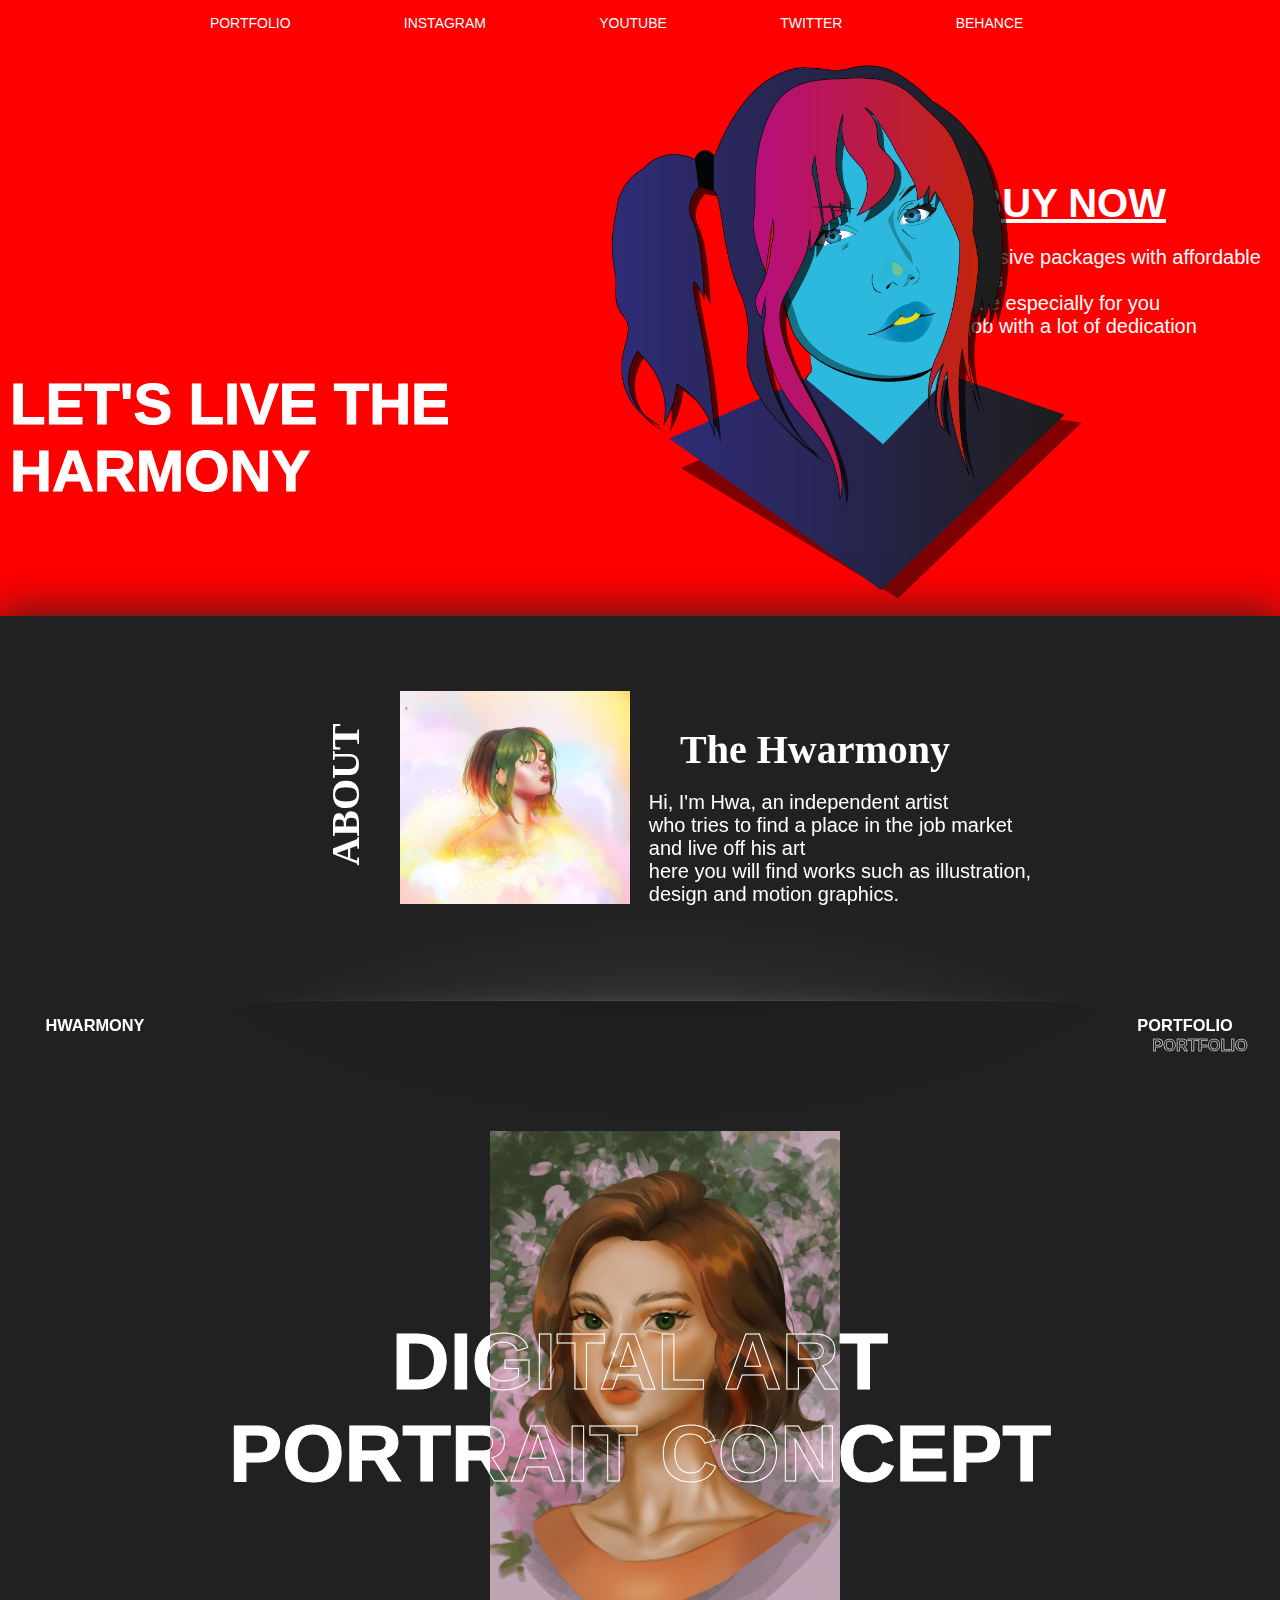
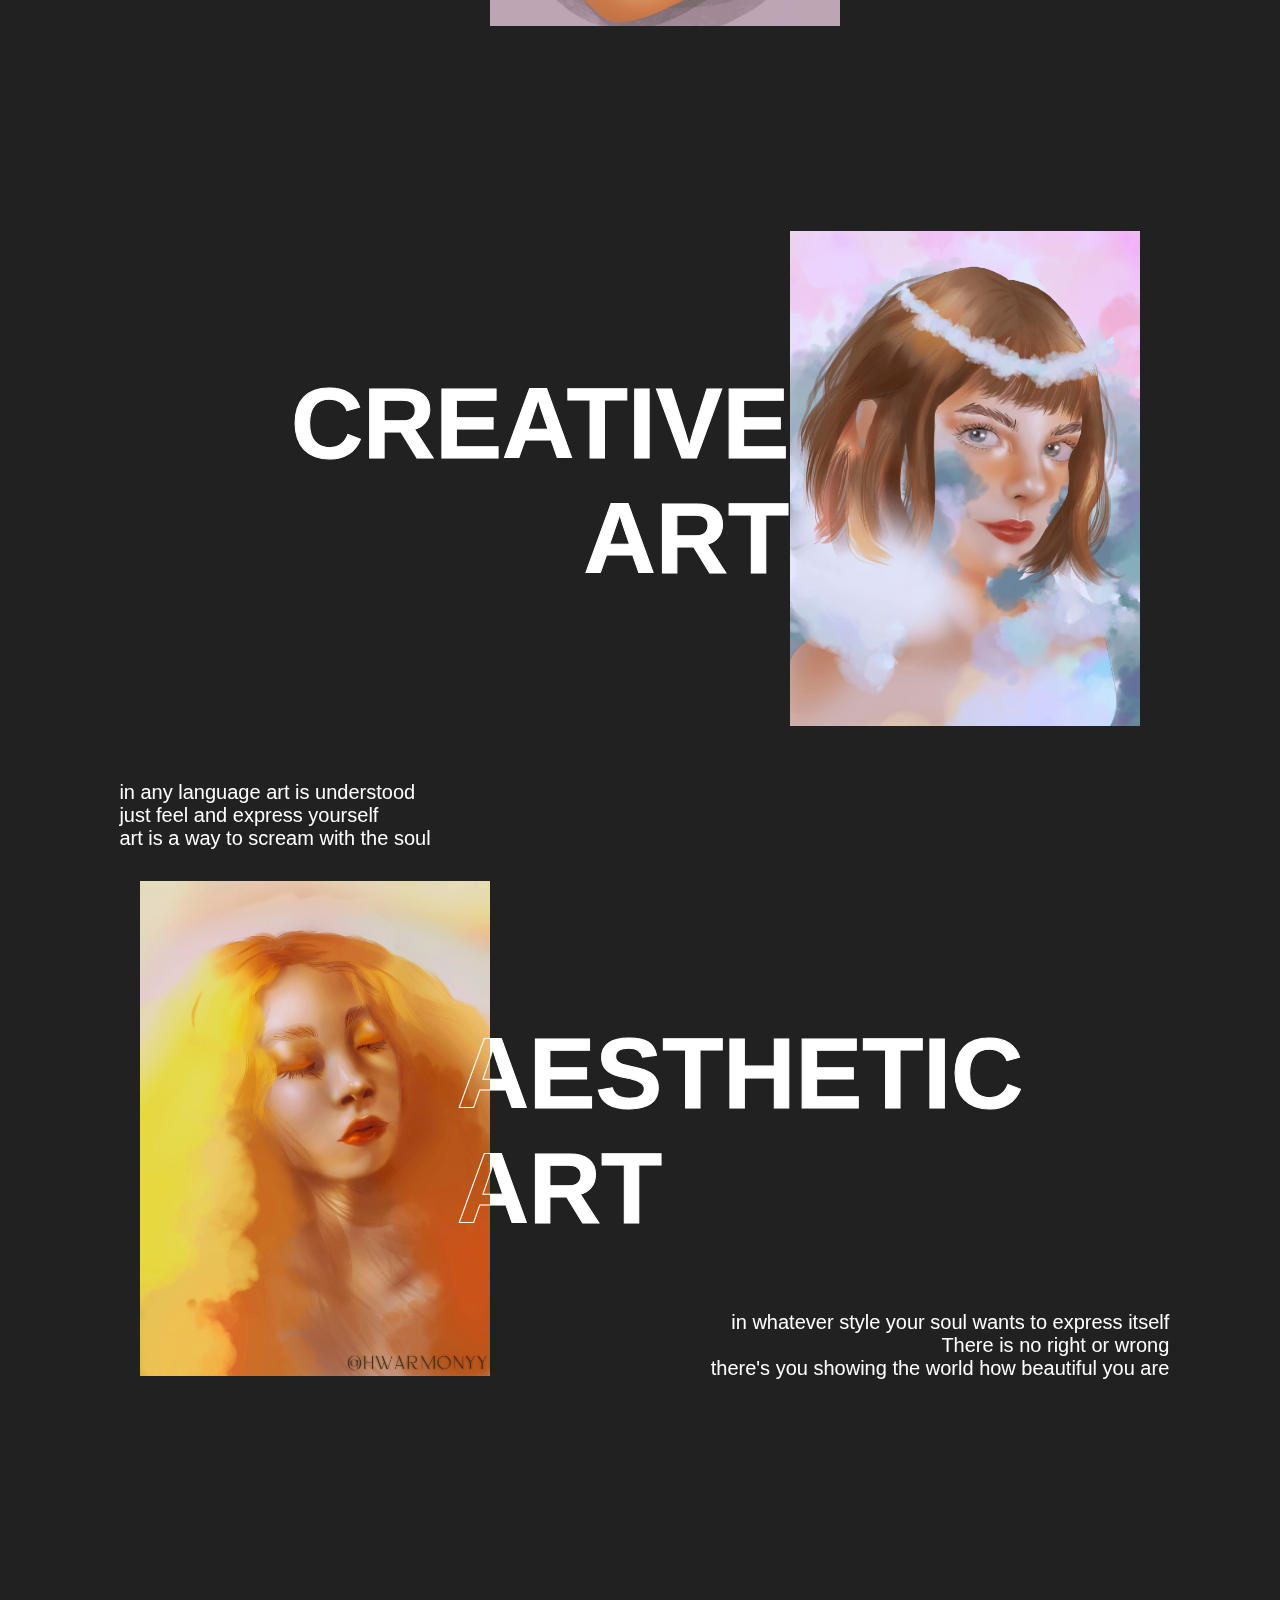
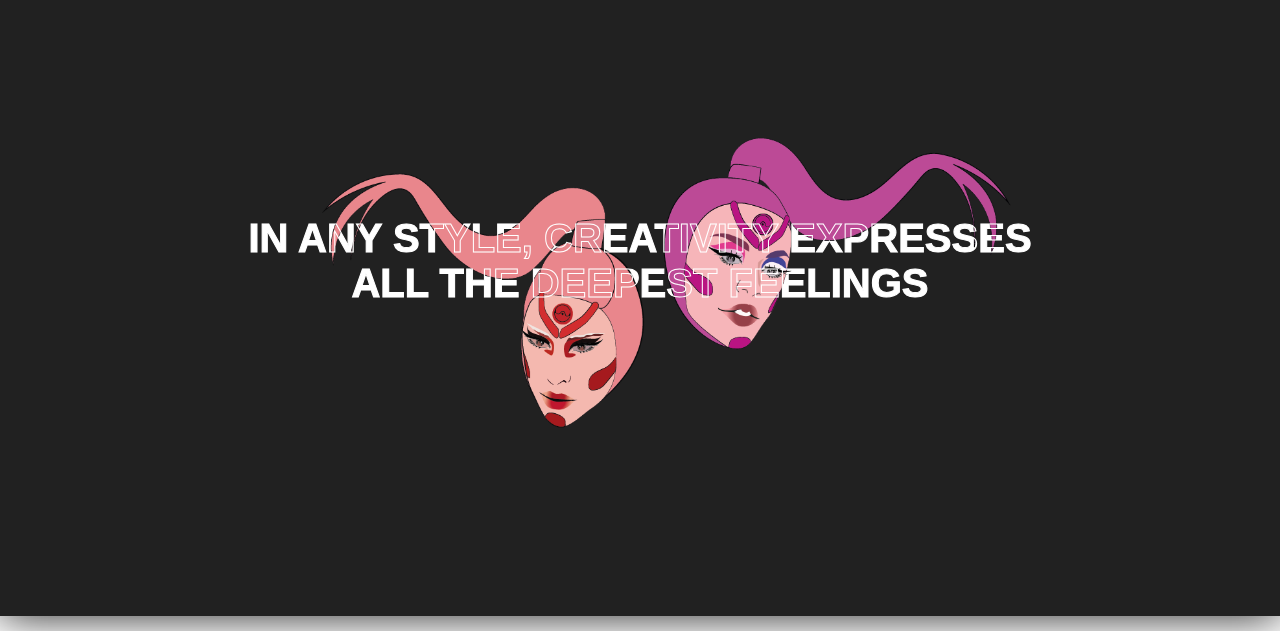
<file: index.html>
<!DOCTYPE html>
<html>
	<title>HWARMONY</title>
	<meta charset="utf-8"> <link rel="stylesheet" type="text/css" href="css/estilo.css"><link href="http://fonts.cdnfonts.com/css/akira-expanded" rel="stylesheet"> <meta name="viewport" content="width=device-width, initial-scale=1.0" />
	<head>
		<body>
			<header>
				<nav>
					<ul class="menu">
						<li class="nav-item active">
						<li class="nav-item active"><a class="nav-link text-light" href="#digitalart">PORTFOLIO</a>
						<li><a href="https://www.instagram.com/hwarmonyy/">INSTAGRAM</a></li>
						<li><a href="https://www.youtube.com/c/Hwarmony/videos">YOUTUBE</a></li>
						<li><a href="https://twitter.com/hwarmonyy_pv">TWITTER</a></li>
						<li><a href="https://www.behance.net/rafaelasilva50">BEHANCE</a></li>
					</ul>
						<section>
						<div class="second wrapper">
						<div class="scroll-text">
						<h5>LET'S LIVE THE <br>HARMONY</h5>
						</div>
						</div>
						<section>
						<div class="stroke-text">
						<h5 class="inner-text">LET'S LIVE THE <br>HARMONY</h5>
						</div>
						<section>
						<div><h4 class="first"><a>+BUY NOW</a></h4>
							<p class="banner-text2">Exclusive packages with affordable prices <br>  made especially for you <br> a job with a lot of dedication  </p>
							</div>
						</section>
						</section>
						</section>
						
					<div class="banner-card"><img src="imagens/Prancheta%201.png"></div>
						<div class="container">
						
						<h1 class="about">ABOUT</h1>
						<img class="icon" src="imagens/icon.jpg">
							<h1 id="about" class="banner-text">The Hwarmony</h1>
							<p class="texto-card">Hi, I'm Hwa, an independent artist <br> who tries to find a place in the job market <br>and live off his art<br>here you will find works such as illustration, <br>design and motion graphics.  </p>
							<img class="line" src="imagens/soft%20slit%20separator.png">
							<h3 class="hwarmony">HWARMONY</h3>
							<h3 class="portfolio">PORTFOLIO</h3><h3 class="portfolio-inner">PORTFOLIO</h3>
							<h3 id="digitalart" class="illustrations">DIGITAL ART <br> PORTRAIT CONCEPT</h3>
							<h3 class="illustrations-inner">DIGITAL ART <br> PORTRAIT CONCEPT</h3>
							<img class="card-digital" src="imagens/pronto%20inferno.jpg">
							<h3 class="creative-text">CREATIVE    <br> ART</h3>
							<h3 class="creative-text-inner">CREATIVE <br> ART</h3>
							<img class="creative-art" src="imagens/triz.jpg">
							<h3 class="aesthetic-text">AESTHETIC <br> ART</h3>
							<img class="aesthetic-art" src="imagens/RINA%20SAFADONA.jpg">
							<h3 class="aesthetic-inner">AESTHETIC <br> ART</h3>
							<p class="lenguage-text">in any language art is understood <br> just feel and express yourself<br>art is a way to scream with the soul  </p>
							<p class="whatever-text">in whatever style your soul wants to express itself<br>There is no right or wrong<br>there's you showing the world how beautiful you are </p>
							<h3 class="in-any-text">IN ANY STYLE, CREATIVITY EXPRESSES <br> ALL THE DEEPEST FEELINGS</h3>
							<img class="any-style" src="imagens/chromatica.png">
							<h3 class="in-any-text-inner">IN ANY STYLE, CREATIVITY EXPRESSES <br> ALL THE DEEPEST FEELINGS</h3>
							
							
						</div>
				</nav>
				<main>
				</main>
			</header>
		</body>
		
	</head>
</html>
</file>
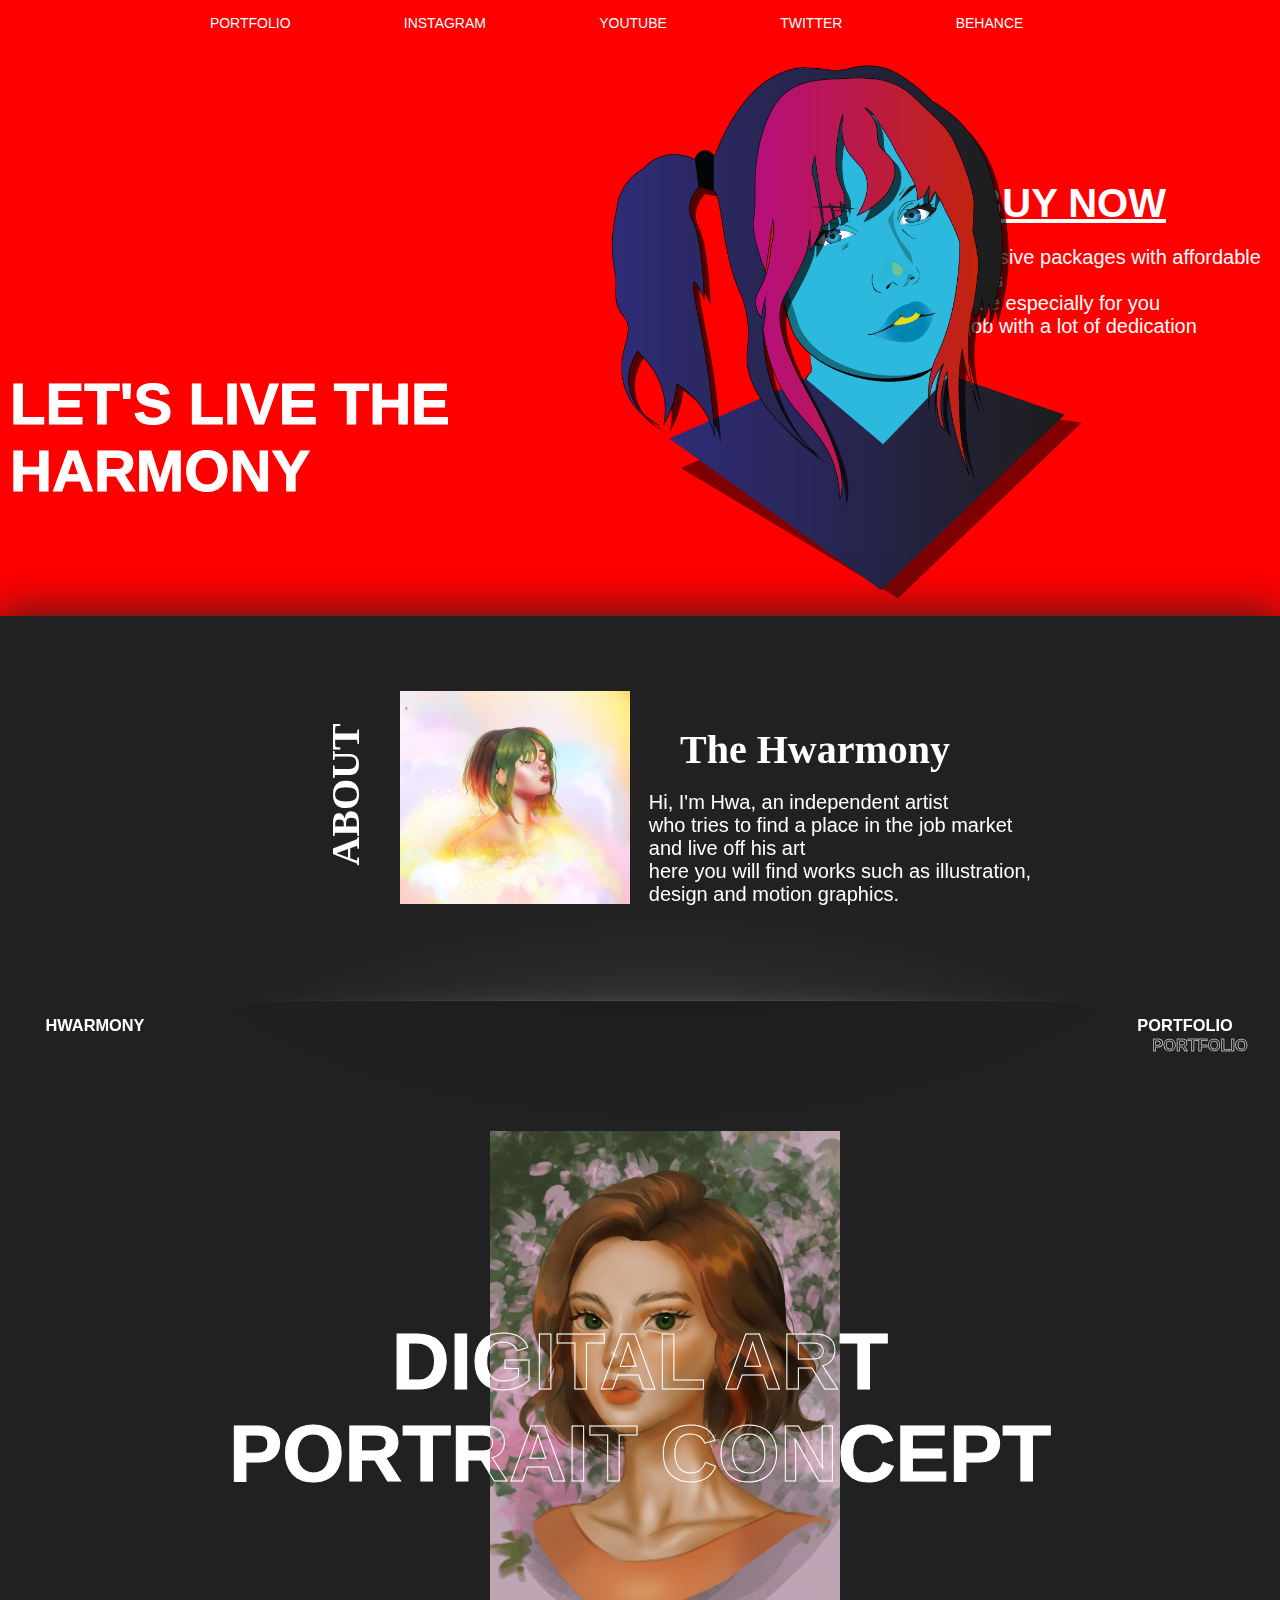
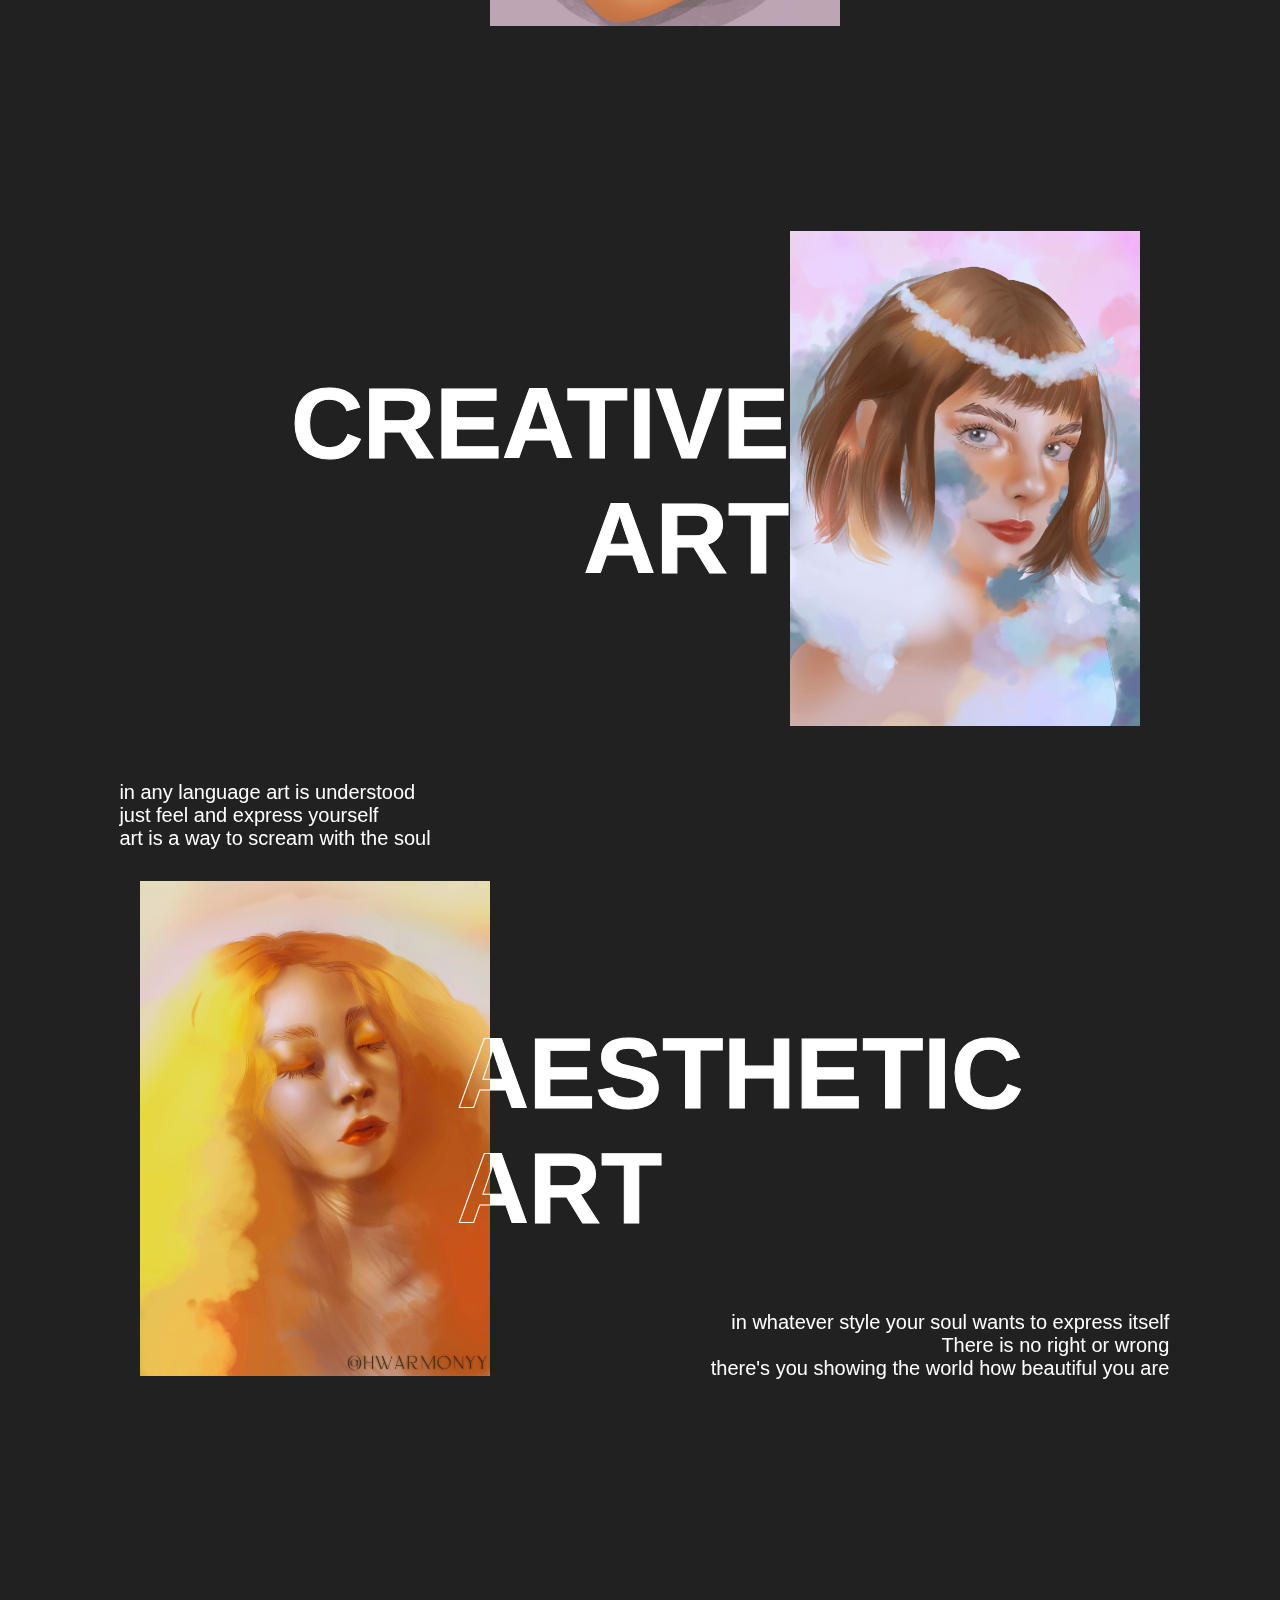
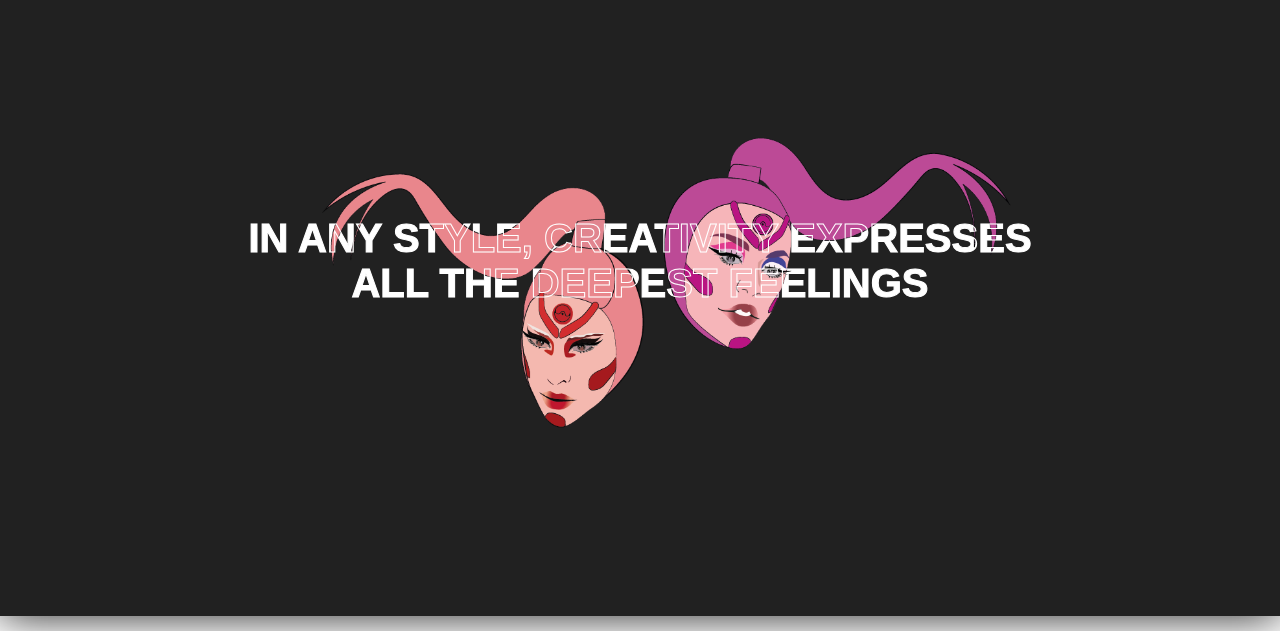
<file: hwarmony.html>
<!DOCTYPE html>
<html>
	<title>HWARMONY</title>
	<meta charset="utf-8"> <link rel="stylesheet" type="text/css" href="css/estilo.css"><link href="http://fonts.cdnfonts.com/css/akira-expanded" rel="stylesheet"> <meta name="viewport" content="width=device-width, initial-scale=1.0" />
	<head>
		<body>
			<header>
				<nav>
					<ul class="menu">
						<li class="nav-item active">
						<li class="nav-item active"><a class="nav-link text-light" href="#digitalart">PORTFOLIO</a>
						<li><a href="https://www.instagram.com/hwarmonyy/">INSTAGRAM</a></li>
						<li><a href="https://www.youtube.com/c/Hwarmony/videos">YOUTUBE</a></li>
						<li><a href="https://twitter.com/hwarmonyy_pv">TWITTER</a></li>
						<li><a href="https://www.behance.net/rafaelasilva50">BEHANCE</a></li>
					</ul>
						<section>
						<div class="second wrapper">
						<div class="scroll-text">
						<h5>LET'S LIVE THE <br>HARMONY</h5>
						</div>
						</div>
						<section>
						<div class="stroke-text">
						<h5 class="inner-text">LET'S LIVE THE <br>HARMONY</h5>
						</div>
						<section>
						<div><h4 class="first"><a>+BUY NOW</a></h4>
							<p class="banner-text2">Exclusive packages with affordable prices <br>  made especially for you <br> a job with a lot of dedication  </p>
							</div>
						</section>
						</section>
						</section>
						
					<div class="banner-card"><img src="imagens/Prancheta%201.png"></div>
						<div class="container">
						
						<h1 class="about">ABOUT</h1>
						<img class="icon" src="imagens/icon.jpg">
							<h1 id="about" class="banner-text">The Hwarmony</h1>
							<p class="texto-card">Hi, I'm Hwa, an independent artist <br> who tries to find a place in the job market <br>and live off his art<br>here you will find works such as illustration, <br>design and motion graphics.  </p>
							<img class="line" src="imagens/soft%20slit%20separator.png">
							<h3 class="hwarmony">HWARMONY</h3>
							<h3 class="portfolio">PORTFOLIO</h3><h3 class="portfolio-inner">PORTFOLIO</h3>
							<h3 id="digitalart" class="illustrations">DIGITAL ART <br> PORTRAIT CONCEPT</h3>
							<h3 class="illustrations-inner">DIGITAL ART <br> PORTRAIT CONCEPT</h3>
							<img class="card-digital" src="imagens/pronto%20inferno.jpg">
							<h3 class="creative-text">CREATIVE    <br> ART</h3>
							<h3 class="creative-text-inner">CREATIVE <br> ART</h3>
							<img class="creative-art" src="imagens/triz.jpg">
							<h3 class="aesthetic-text">AESTHETIC <br> ART</h3>
							<img class="aesthetic-art" src="imagens/RINA%20SAFADONA.jpg">
							<h3 class="aesthetic-inner">AESTHETIC <br> ART</h3>
							<p class="lenguage-text">in any language art is understood <br> just feel and express yourself<br>art is a way to scream with the soul  </p>
							<p class="whatever-text">in whatever style your soul wants to express itself<br>There is no right or wrong<br>there's you showing the world how beautiful you are </p>
							<h3 class="in-any-text">IN ANY STYLE, CREATIVITY EXPRESSES <br> ALL THE DEEPEST FEELINGS</h3>
							<img class="any-style" src="imagens/chromatica.png">
							<h3 class="in-any-text-inner">IN ANY STYLE, CREATIVITY EXPRESSES <br> ALL THE DEEPEST FEELINGS</h3>
							
							
						</div>
				</nav>
				<main>
				</main>
			</header>
		</body>
		
	</head>
</html>
</file>
<file: css/estilo.css>
*{
	margin: 0;
}

html {
  scroll-behavior: smooth
}
/*----->menu<------*/
nav{
	background: red;

	color: white;
	font-size: 14px;
	align-content: center;
	justify-content: flex-start;
	z-index: -2;
}
 
.menu{
	font-family: 'Akira Expanded', sans-serif;
	padding-right: 200px;
	padding-top: 15px;
	list-style: none;
	display: flex;
	justify-content: space-around;
}

.menu a{
	padding: 0;

	color: white;
	text-decoration: none;
}

.contato{
	position: absolute;
	display: flex;
	font-family: 'Akira Expanded', sans-serif;
}
/*.div{
	background: green;
}*/

/*----->imagem<------*/
.banner-card img{
	overflow: hidden;
	margin: 0;
	padding: 0;
	width: 600px;
	display: flex;
	position:fixed;
	margin-left: 60vh;
	 page-break-inside: auto;
}

/*.icon img{
	background: blue;
	margin-left: 350px;
	justify-content: flex-start;
	display: flex;
	width: 230px;
}*/


img{
	position: absolute;
	width: 230px;
	display: flex;
	margin-right: 250px;
	margin-top: 15px;
	padding-top: 60px;
}

.card-digital{
	position: absolute;
	display: flex;
	padding-left: 300px;
	padding-top: 500px;
	width: 350px;
}

.line{
	position: absolute;
	display: flex;
	padding-top: 250px;
	padding-left: 300px;
	width: 1000px;
}

.creative-art{
	position: absolute;
	display: flex;
	padding-top: 1200px;
	width: 350px;
	padding-left: 900px;
}

.aesthetic-art{
	position: absolute;
	display: flex;
	padding-top: 1850px;
	width: 350px;
	padding-right: 400px;
}

.any-style{
	position: absolute;
	display: flex;
	padding-top: 2500px;
	width: 700px;
	padding-left: 300px;
}
/*----->texto imagem<-----*/
.second{
	font-family: 'Akira Expanded', sans-serif;
	font-size: 70px;
	position: absolute;
	top: 40%;
	padding: 10px;
	
}

.first{
	font-family: 'Akira Expanded', sans-serif;
	display: flex;
	justify-content: center;
	margin-left: 950px;
	font-size: 40px;
	position: absolute;
	padding-top: 150px;
	text-decoration: underline;
	
}

.banner-text2{
	
	position: absolute;
	margin-left: 950px;
	padding-top: 200px;
}
.second .scroll-text .outline{
	position: relative;
	font-size: 5rem;
	white-space: nowrap;
}


/*----->texto outline<-----*/
.stroke-text{
	font-family: 'Akira Expanded', sans-serif;
	font-size: 70px;
	position: absolute;
	top: 40%;
	padding: 10px;
	z-index: 1;
	-webkit-text-stroke:1px white;
	-webkit-text-fill-color:transparent;
}

/*.wrapper {
  height: 100vh;
  width: 190vh;
  overflow-x: hidden;
  overflow-y: auto;
  perspective: 2px;
}


.parallax ::after {
  content: " ";
  position: absolute;
  top: 0;
  right: 0;
  bottom: 0;
  left: 0;
  transform: translateZ(-1px) scale(1.5);
  background-size: 100%;
  z-index: -1;
}*/

/*----->ABOUT<------*/
.container{
	background: #212121;
	box-shadow: 0 0 3em #212121;
	display: flex;
	justify-content: center;
	position: relative;
	margin-top: 65vh;
	padding-bottom: 3200px;
	
}

h1{
	font-family: Vensfolk, bold;
	display: flex;
	justify-content:flex-start;
	align-content: space-around;
	font-size: 40px;
	padding-top: 110px;
	margin: 0;
	position: absolute;
}

.banner-text{
	white-space: nowrap;
	padding-left: 350px;
	position: absolute;
}

.about{
	position: absolute;
	font-family: vensfolk;
	display: flex;
	padding-bottom: 700px;
	padding-left: 500px;
 	margin:0;
	transform: rotate(-90deg);
}

p{
	font-family: futura thin, sans-serif;
	display: flex;
	justify-content: flex-start;
	margin-top: 15px;
	font-size: 20px;
	position: absolute;
}

.texto-card{
	
	padding-top: 160px;
	padding-left: 400px;
	position: absolute;
}

.hwarmony{
	font-family: 'Akira Expanded', sans-serif;
	position: absolute;
	display: flex;
	padding-top: 400px;
	padding-right: 1090px;
}

.portfolio{
	font-family: 'Akira Expanded', sans-serif;
	position: absolute;
	display: flex;
	padding-top: 400px;
	padding-left:  1090px;
}

.portfolio-inner{
	font-family: 'Akira Expanded', sans-serif;
	position: absolute;
	display: flex;
	padding-top: 420px;
	padding-left: 1120px;
	-webkit-text-stroke:0.5px white;
	-webkit-text-fill-color:transparent;
	
}
.illustrations{
	font-family: 'Akira Expanded', sans-serif;
	font-size: 80px;
	text-align: center;
	position: absolute;
	display: flex;
	padding-top: 700px;
}

.illustrations-inner{
	font-family: 'Akira Expanded', sans-serif;
	font-size: 80px;
	text-align: center;
	position: absolute;
	display: flex;
	padding-top: 700px;
	z-index: 1;
	-webkit-text-stroke:1px white;
	-webkit-text-fill-color:transparent;
}

.creative-text{
	font-family: 'Akira Expanded', sans-serif;
	font-size: 100px;
	text-align: end;
	position: absolute;
	display: flex;
	padding-right: 200px;
	padding-top: 1350px;
}

.creative-text-inner{
	font-family: 'Akira Expanded', sans-serif;
	font-size: 100px;
	text-align: end;
	position: absolute;
	display: flex;
	padding-right: 200px;
	padding-top: 1350px;
	z-index: 1;
	-webkit-text-stroke:1px white;
	-webkit-text-fill-color:transparent;
}

.aesthetic-text{
	font-family: 'Akira Expanded', sans-serif;
	font-size: 100px;
	text-align:start;
	position: absolute;
	display: flex;
	padding-left: 200px;
	padding-top: 2000px;
}

.aesthetic-inner{
	font-family: 'Akira Expanded', sans-serif;
	font-size: 100px;
	text-align:start;
	position: absolute;
	display: flex;
	padding-left: 200px;
	padding-top: 2000px;
	-webkit-text-stroke:1px white;
	-webkit-text-fill-color:transparent;
}

.in-any-text{
	font-family: 'Akira Expanded', sans-serif;
	font-size: 40px;
	text-align:center;
	position: absolute;
	display: flex;
	padding-top: 2800px;
}

.in-any-text-inner{
	font-family: 'Akira Expanded', sans-serif;
	font-size: 40px;
	text-align:center;
	position: absolute;
	display: flex;
	padding-top: 2800px;
	-webkit-text-stroke:1px white;
	-webkit-text-fill-color:transparent;
}

.lenguage-text{
	font-family: Futura thin, sans-serif;
	position: absolute;
	display: flex;
	padding-top: 1750px;
	text-align: start;
	padding-right: 730px;
}

.whatever-text{
	font-family: Futura thin, sans-serif;
	position: absolute;
	display: flex;
	text-align: end;
	padding-left: 600px;
	padding-top: 2280px;
}

@font-face{
	font-family: Vensfolk;
	src: local(Vensfolk), url(C:\Users\Rafaela\Desktop\HWARMONY/FontsFree-Net-VensfolkRegular.ttf);
}

@font-face{
	font-family: Futura;
	src(Futura Thin), url(C:\Users\Rafaela\Desktop\HWARMONY/futurathin.ttf);
	
}
/*------>PAGINA<---------*/

.pagina{
	background: #212121;
	padding-top: 300px;
	margin: 0;
	position: absolute;
	
}

/*.texto-sobre{
	background: #212121;
	color: #212121;
	padding: 0;
	margin: 0;
	height: 1090px;
	margin-bottom: 1900px;
	justify-content: center;
	position: relative;*/
}

/*.texto{
	background: #212121;
	color: white;
	position: absolute, !important;
	padding: 0;
	margin:0;
	
}

.innertext{
	background: yellow;
	font-family: 'Akira Expanded', sans-serif;
	display: flex;
	padding-top: 100px;
	justify-content: center;
	padding-right: 1000px;
	margin-right: 1000px;
	position: relative;
}*/

.conteudo{
	background: #212121, !important;
	flex: initial;
	position: absolute;
}

/*--------------->HOVER<-----------------*/

.h4 a:hover{
	-webkit-text-stroke:1px white;
	-webkit-text-fill-color:transparent;
}

.menu a:hover{
	-webkit-text-stroke:1px white;
	-webkit-text-fill-color:transparent;
}

/*----------->box<--------*/

/*footer{
	background: white;
	position: absolute;
	display: flex;
	z-index: 1;
	width: 100%;
	padding-bottom: 200px;
}*/
</file>
